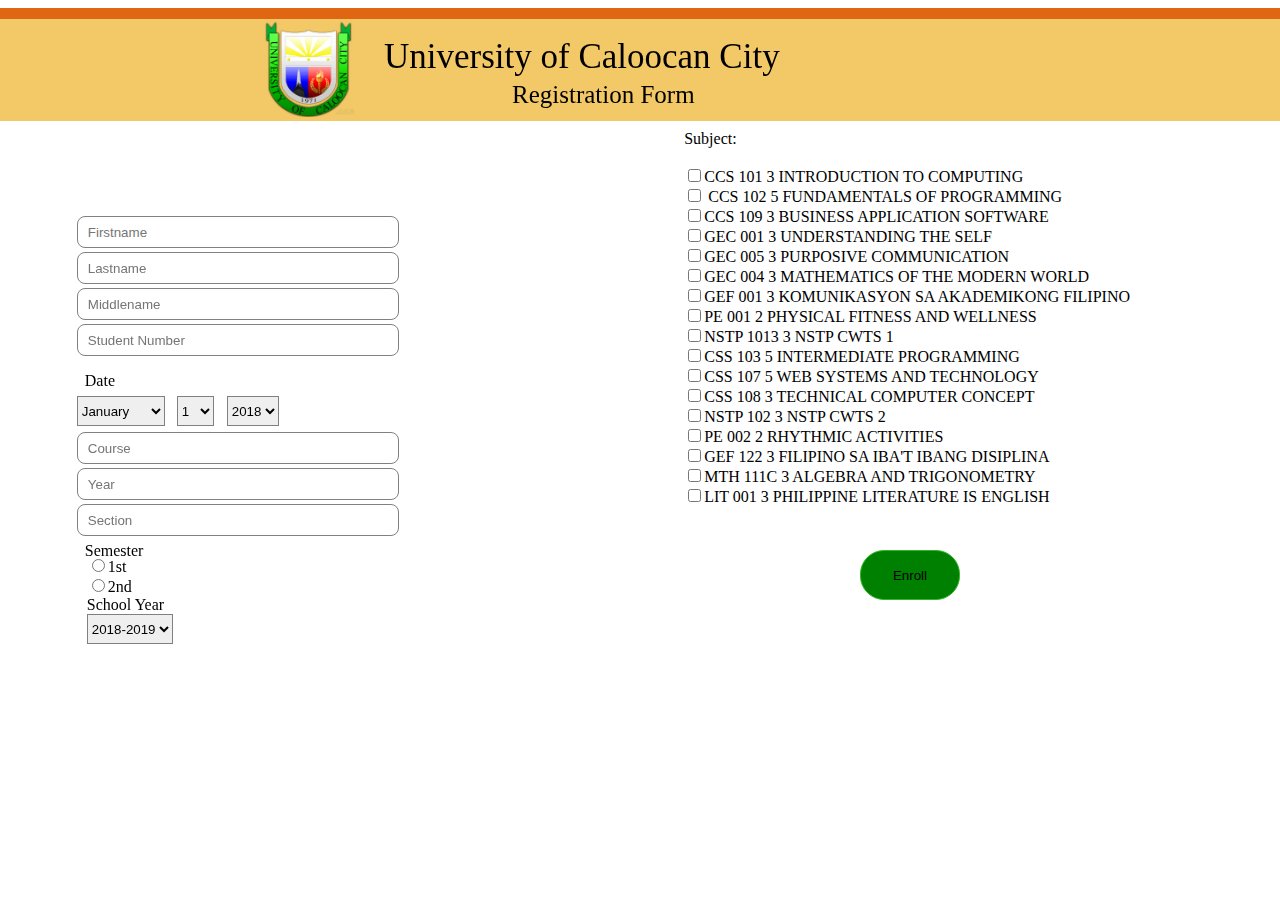
<file: index.html>
<!DOCTYPE html>
<!-- Created Using Easy HTML v1.2.5 -->
<!-- https://play.google.com/store/apps/details?id=ak.andro.easyhtml -->


<html>
<head>
<title>Registration Form</title>
<link rel="stylesheet" href="style.css">
</head>
<body>
<!-- Start your code here -->
<div class="border">
<div class="border1">
<img src="logo.png">
<p class="univ">University of Caloocan City</p>
<p class="reg">Registration Form</p>
<form>
  
  <input class="input1" type="text" name="firstname"placeholder="Firstname"><br><br>
  <input class="input1"type="text" name="lastname"placeholder="Lastname"><br><br>
  <input class="input1"type="text" name="middlename"placeholder="Middlename"><br><br>
  <input class="input1" type="number" name="studnum"placeholder="Student Number"><br><br><br>
  <p class="date">Date</p><br>
  <select class="sel" name="mm">
  <option value="January">January</option>
  <option value="February">February</option>
  <option value="March">March</option>
  <option value="April">April</option>
  <option value="May">May</option>
  <option value="June">June</option>
  <option value="July">July</option>
  <option value="August">August</option>
  <option value="September">September</option>
  <option value="October">October</option>
  <option value="November">November</option>
  <option value="December">December</option>
  </select>
  <select class="sel1" name="dd">
  <option value="1">1</option>
  <option value="2">2</option>
  <option value="3">3</option>
  <option value="4">4</option>
  <option value="5">5</option>
  <option value="6">6</option>
  <option value="7">7</option>
  <option value="8">8</option>
  <option value="9">9</option>
  <option value="10">10</option>
  <option value="11">11</option>
  <option value="12">12</option>
  <option value="13">13</option>
  <option value="14">14</option>
  <option value="15">15</option>
  <option value="16">16</option>
  <option value="17">17</option>
  <option value="18">18</option>
  <option value="19">19</option>
  <option value="20">20</option>
  <option value="21">21</option>
  <option value="22">22</option>
  <option value="23">23</option>
  <option value="24">24</option>
  <option value="25">25</option>
  <option value="26">26</option>
  <option value="27">27</option>
  <option value="28">28</option>
  <option value="29">29</option>
  <option value="30">30</option>
  <option value="31">31</option>
  </select>
  <select class="sel2" name="yy">
  <option value="2018">2018</option>
  <option value="2019">2019</option>
  <option value="2020">2020</option>
  <option value="2021">2021</option>
  <option value="2022">2022</option>
  <option value="2023">2023</option>
  <option value="2024">2024</option>
  <option value="2025">2025</option>
    <option value="2026">2026</option>
    <option value="2027">2027</option>
    <option value="2028">2028</option>
	
  </select>
  <br><br>
  <input class="input1" type="text" name="course"maxlength"4" placeholder="Course"><br><br>
  <input class="input1" type="text" name="year"maxlength"3" placeholder="Year"><br><br>
  <input class="input1" type="text" name="age"maxlength"1" placeholder="Section"><br><br>
  <p class="sem1"> Semester<br></p>
  <form>
    <div class="radios">
  <input type="radio" name="sem" value="1st">1st<br>
	<input type="radio" name="sem" value="2nd">2nd<br>
  School Year<br>
  <select class="sel4" name="sy">
  <option value="2018-2019">2018-2019</option>
  <option value="2019-2020">2019-2020</option>
  <option value="2020-2021">2020-2021</option>
  <option value="2021-2022">2021-2022</option>
  <option value="2022-2023">2022-2023</option>
  <option value="2023-2024">2023-2024</option>
  <option value="2024-2025">2024-2025</option>
  </select></div>
    </form>

  
  <div class="subjects">
  Subject:<br><br>
  <input type="checkbox" name="subject" value="CCS 101	3	INTRODUCTION TO COMPUTING">CCS 101	3	INTRODUCTION TO COMPUTING<br>
	<input type="checkbox" name="subject" value="	CCS 102	5	FUNDAMENTALS OF PROGRAMMING">	CCS 102	5	FUNDAMENTALS OF PROGRAMMING<br>
  <input type="checkbox" name="subject" value="CCS 109	3	BUSINESS APPLICATION SOFTWARE">CCS 109	3	BUSINESS APPLICATION SOFTWARE<br>
  <input type="checkbox" name="subject" value="GEC 001	3	UNDERSTANDING THE SELF">GEC 001	3	UNDERSTANDING THE SELF<br>
  <input type="checkbox" name="subject" value="GEC 005	3	PURPOSIVE COMMUNICATION">GEC 005	3	PURPOSIVE COMMUNICATION<br>
  <input type="checkbox" name="subject" value="GEC 004	3	MATHEMATICS OF THE MODERN WORLD">GEC 004	3	MATHEMATICS OF THE MODERN WORLD<br>
  <input type="checkbox" name="subject" value="GEF 001	3	KOMUNIKASYON SA AKADEMIKONG FILIPINO">GEF 001	3	KOMUNIKASYON SA AKADEMIKONG FILIPINO<br>
  <input type="checkbox" name="subject" value="PE 001	2	PHYSICAL FITNESS AND WELLNESS">PE 001	2	PHYSICAL FITNESS AND WELLNESS<br>
  <input type="checkbox" name="subject" value="NSTP 1013	3	NSTP CWTS 1">NSTP 1013	3	NSTP CWTS 1<br>
  <input type="checkbox" name="subject" value="CSS 103	5	INTERMEDIATE PROGRAMMING">CSS 103	5	INTERMEDIATE PROGRAMMING<br>
  <input type="checkbox" name="subject" value="CSS 107	5	WEB SYSTEMS AND TECHNOLOGY">CSS 107	5	WEB SYSTEMS AND TECHNOLOGY<br>
  <input type="checkbox" name="subject" value="CSS 108	3	TECHNICAL COMPUTER CONCEPT">CSS 108	3	TECHNICAL COMPUTER CONCEPT<br>
  <input type="checkbox" name="subject" value="NSTP 102	3	NSTP CWTS 2">NSTP 102	3	NSTP CWTS 2<br>
  <input type="checkbox" name="subject" value="PE 002	2	RHYTHMIC ACTIVITIES">PE 002	2	RHYTHMIC ACTIVITIES<br>
  <input type="checkbox" name="subject" value="GEF 122	3	FILIPINO SA IBA'T IBANG DISIPLINA">GEF 122	3	FILIPINO SA IBA'T IBANG DISIPLINA<br>
  <input type="checkbox" name="subject" value="MTH 111C	3	ALGEBRA AND TRIGONOMETRY">MTH 111C	3	ALGEBRA AND TRIGONOMETRY<br>
  <input type="checkbox" name="subject" value="LIT 001	3	PHILIPPINE LITERATURE IS ENGLISH">LIT 001	3	PHILIPPINE LITERATURE IS ENGLISH<br>  
</div>
<button class="enroll" type="button"onclick="alert('You Are Now Enrolled')">
  Enroll
  </button>
<!-- End your code here -->
<script src="script.js"></script>
</body>
</html>

<style>

input.input1{
  position: absolute;
  left: 20%;
  height: 10px;
  width: 300px;
  border: grey 1px solid;
  border-radius: 8px;
  padding: 10px;
}
p.univ{
  font-family: verdana;
  position: fixed;
  font-size: 35px;
  top: 2px;
  left: 30%;

}
p.reg{
  font-family: tahoma;
  position: fixed;
  font-size: 25px;
  top: 56px;
  left: 40%;
}
img{
  position: absolute;
  left: 260px;
  height: 97px;
  width: 97px;

}
div.border{
  border: 1px solid #e16614;
  position: absolute;
  left: -2px;
  height: 10px;
  width: 100%;
  background-color: #e16614;
}
div.border1{
  position: absolute;
  top: 10px;
  border: 1px solid #f2c966;
  height: 100px;
  width: 100%;
  background-color: #f2c966;
}
form{
  position: fixed;
  top: 24%;
  left: 6%;
}
select.sel{
  position: absolute;
  left: 0px;
  border: grey 1px solid;
  height: 30px;
}
select.sel1{
  position: absolute;
  left: 100px;
  border: grey 1px solid;
  height: 30px;
}
select.sel2{
  position: absolute;
  left: 150px; 
  border: grey 1px solid;
  height: 30px;
}
p.date{
  position: absolute;
  top: 140px;
  left: 8px;
}
p.sem1{
  position: absolute;
  left: 8px;
  top: 310px;
}
div.radios{
  position: absolute;
  top: 340px;
  left: 10px;
}
select.sel4{
  border: grey 1px solid;
  height: 30px;
}
div.subjects{
  position: absolute;
  top: 110px;
  right: 150px;
}
button.enroll{
  position: absolute;
  background-color: green;
  top: 530px;
  right: 25%;
  height: 50px;
  width: 100px;
  border: #32b725 1px solid;
  padding: 10px;
  border-radius: 24px;
}
</style>
</file>
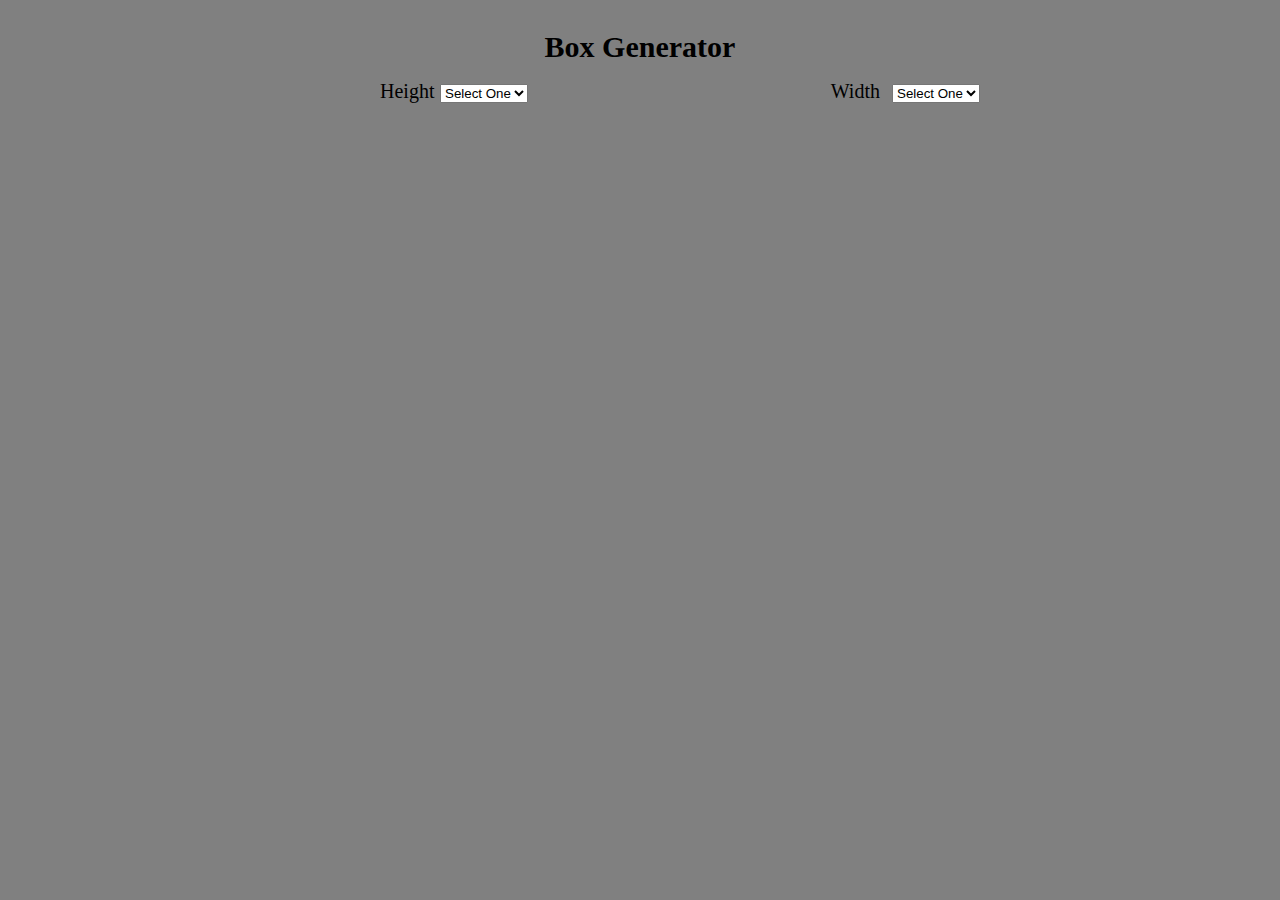
<file: BOX GENERATOR HTML/Gasco, Janreb S/Gasco, Janreb S/index.html>
<!DOCTYPE html>
<html>
<head>
	<title>Data Structure (HTML & CSS with Javascript)</title>
	<link rel="stylesheet" type="text/css" href="css/mystyle.css"/>
</head>
<body>

	<p id="BoxGen">Box Generator</p>
	<p id="txtHeight">Height</p>
	<select id="cboFNum" onchange="gen_box()">
		<option value="0">Select One</option>
		<option value="1">ONE</option>
		<option value="2">TWO</option>
		<option value="3">THREE</option>
		<option value="4">FOUR</option>
		<option value="5">FIVE</option>
		<option value="6">SIX</option>
		<option value="7">SEVEN</option>
		<option value="8">EIGHT</option>
		<option value="9">NINE</option>
		<option value="10">TEN</option>
	</select>
	<div id="disp"></div>

	<p id="txtWidth">Width</p>
	<select id="cboSNum" onchange="gen_box()">
		<option value="0">Select One</option>
		<option value="1">ONE</option>
		<option value="2">TWO</option>
		<option value="3">THREE</option>
		<option value="4">FOUR</option>
		<option value="5">FIVE</option>
		<option value="6">SIX</option>
		<option value="7">SEVEN</option>
		<option value="8">EIGHT</option>
		<option value="9">NINE</option>
		<option value="10">TEN</option>
	</select>
	<div id="disp"></div>
</body>
<script type="text/javascript" src="js/myscript.js">
	

</script>
</html>
</file>
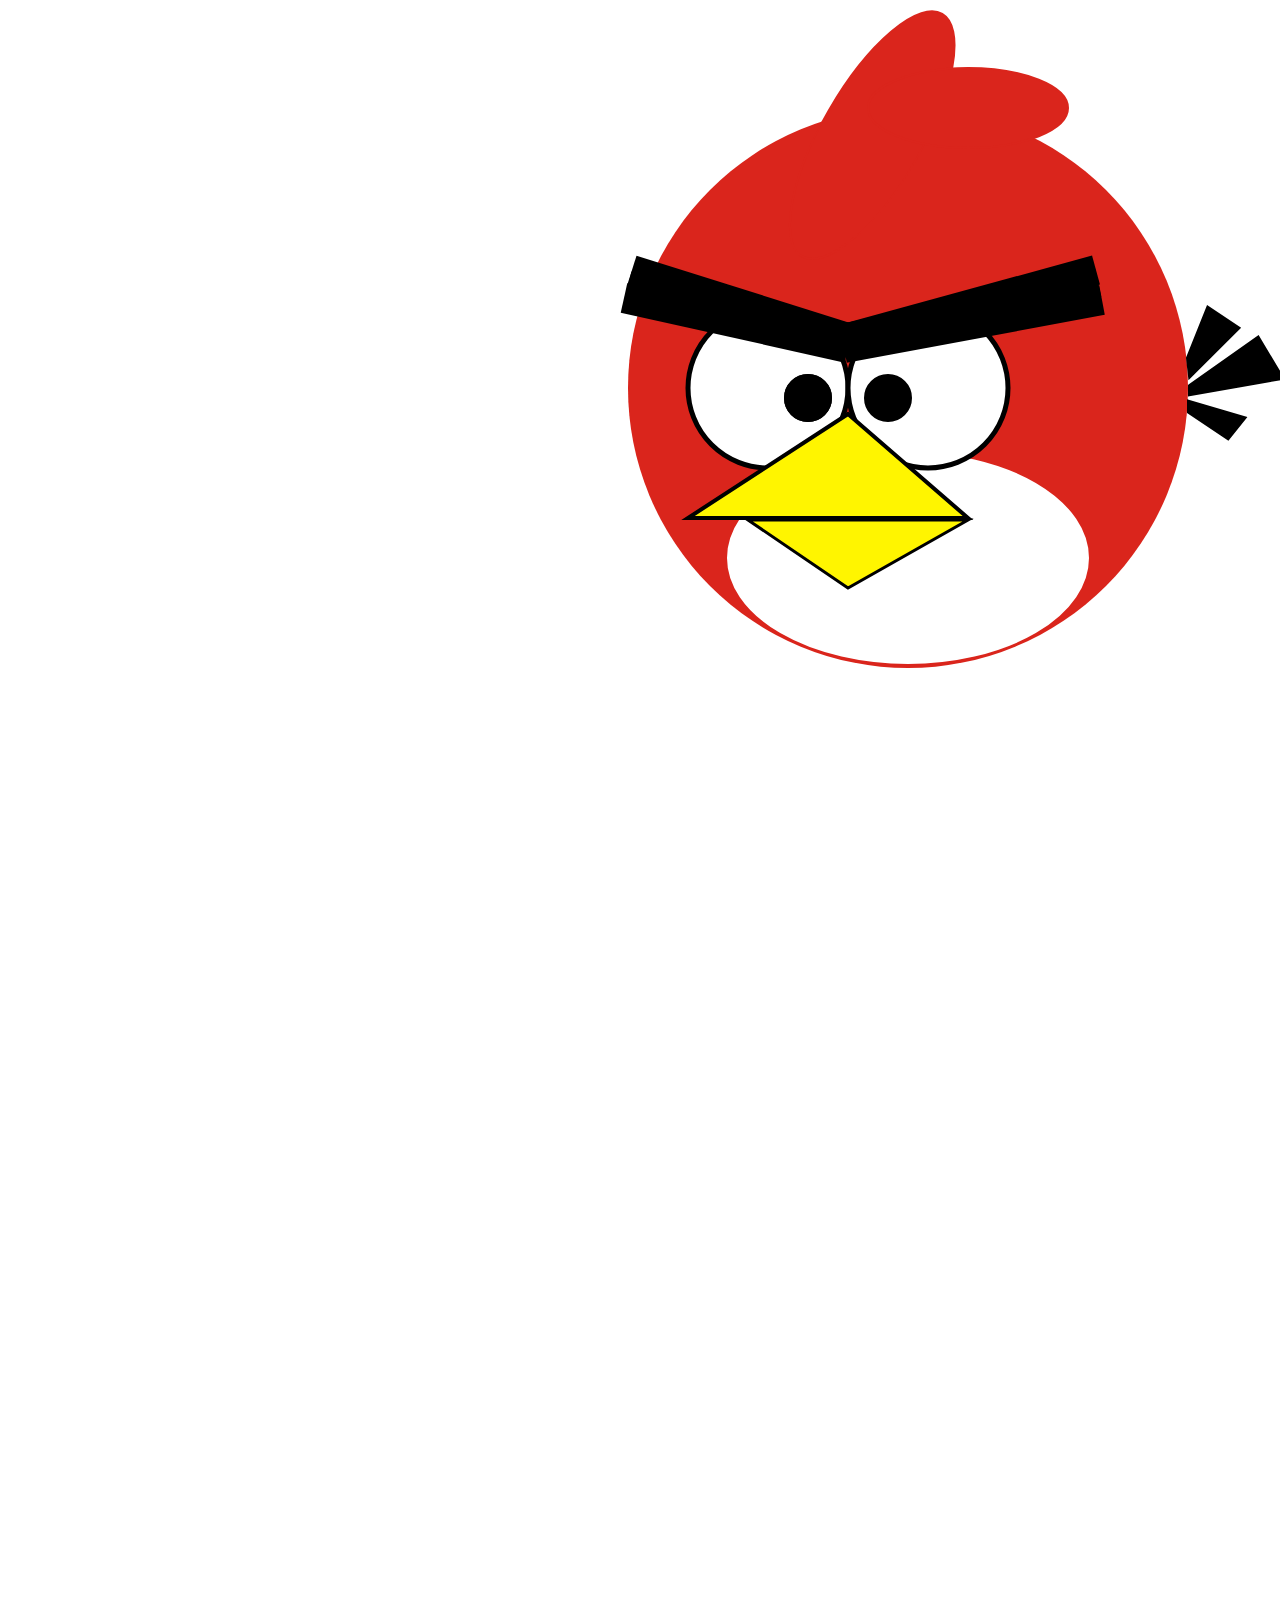
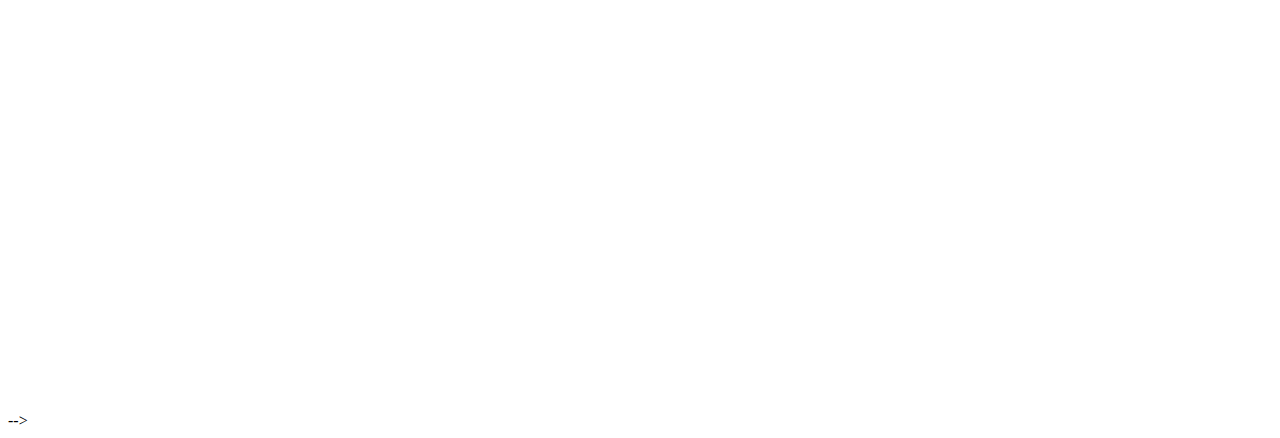
<file: Angry.html>
<!DOCTYPE html>
<html>
<head>
	<title></title>
</head>
<body>
<svg width="2000" height="2000">

<circle cx="760" cy="380" r="80" stroke="black" stroke-width="5" fill="white"></circle>





<--
<circle cx="900" cy="380" r="280" stroke="black" stroke-width="0" fill="#da251c"></circle>
<ellipse cx="-322" cy="-812" rx="140" ry="50" style=" fill:#da251c;stroke:#da251c;stroke-width:2;transform:rotate(120deg)"></ellipse>
<ellipse cx="960" cy="100" rx="100" ry="40" style="fill:#da251c;stroke:#da251c;stroke-width:2;transform:rotate(0deg)"></ellipse>
<ellipse cx="900" cy="550" rx="180" ry="105" style="fill:white;stroke:white;stroke-width:2;transform:rotate(0deg)"></ellipse>
<circle cx="760" cy="380" r="80" stroke="black" stroke-width="5" fill="white"></circle>
<circle cx="920" cy="380" r="80" stroke="black" stroke-width="5" fill="white"></circle>
<line x1="624" y1="262" x2="840" y2="330" style="stroke: rgb(0,0,0);stroke-width:30"></line>
<line x1="1088" y1="262" x2="840" y2="330" style="stroke: rgb(0,0,0);stroke-width:30"></line>
<line x1="620" y1="278" x2="840" y2="330" style="stroke: rgb(0,0,0);stroke-width:30"></line>
<line x1="1090" y1="274" x2="840" y2="330" style="stroke: rgb(0,0,0);stroke-width:30"></line>
<line x1="616" y1="290" x2="840" y2="340" style="stroke: rgb(0,0,0);stroke-width:30"></line>
<line x1="1094" y1="292" x2="836" y2="340" style="stroke: rgb(0,0,0);stroke-width:30"></line>
<circle cx="880" cy="390" r="22" stroke="black" stroke-width="4" fill="black"></circle>
<circle cx="800" cy="390" r="22" stroke="black" stroke-width="4" fill="black"></circle>
<polygon points="840,406 680,510, 960,510" style="fill: #fff500;stroke: black;stroke-width:4"/>
<polygon points="840,580 740,512, 960,512" style="fill: #fff500;stroke: black;stroke-width:3"/>
<circle cx="800" cy="390" r="22" stroke="black" stroke-width="4" fill="black"></circle>
<polygon points="1180,350 1200,300, 1230,320 1182,368" style="fill: black;stroke: black;stroke-width:4"/>
<polygon points="1182,378 1250,330, 1274,370 1182,386" style="fill: black;stroke: black;stroke-width:4"/>
<polygon points="1181,394 1236,410, 1220,430 1181,404" style="fill: black;stroke: black;stroke-width:4"/>
</svg>
-->


</body>
</html>
</file>
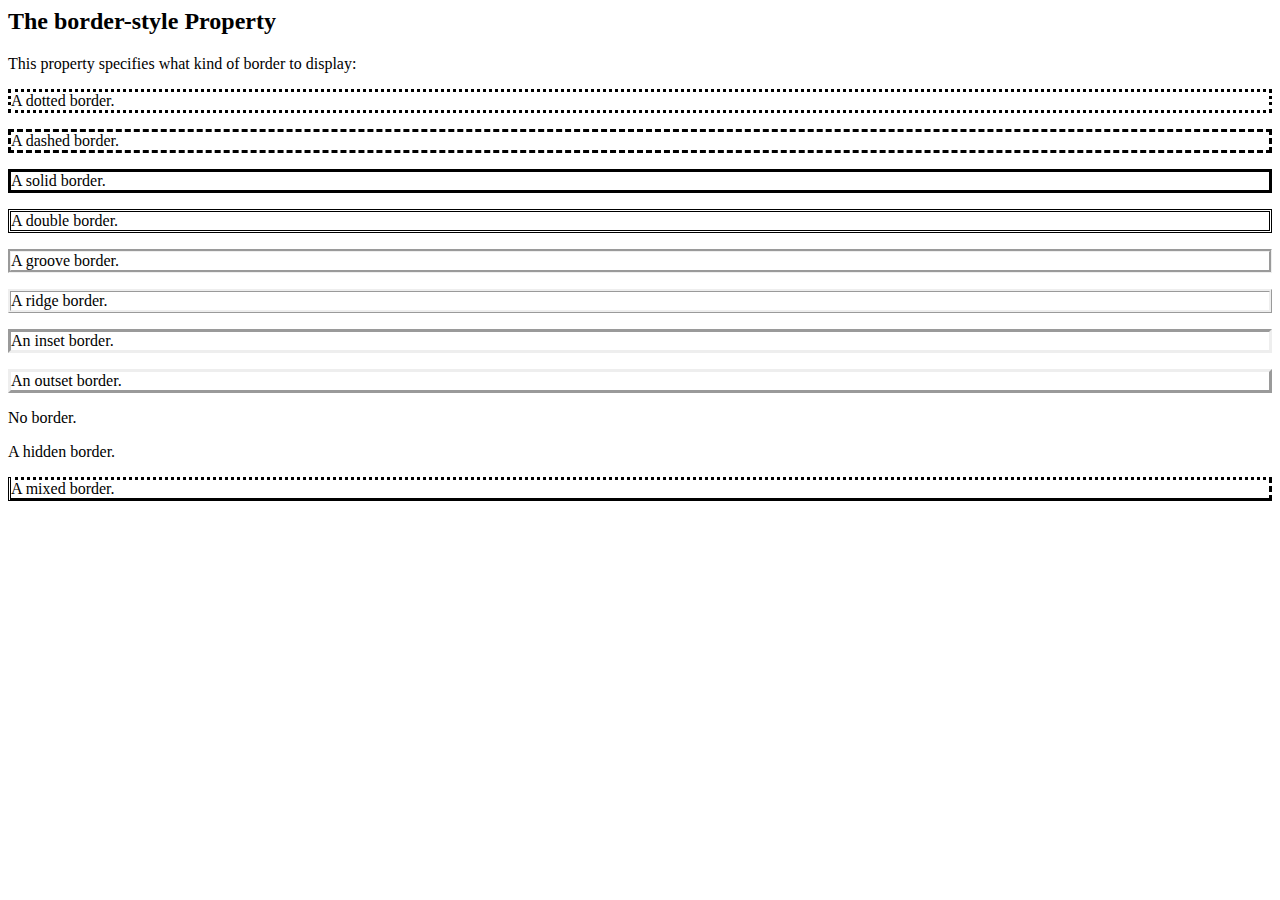
<file: border.html>
<html>
<head>
<style>
p.dotted {border-style: dotted;}
p.dashed {border-style: dashed;}
p.solid {border-style: solid;}
p.double {border-style: double;}
p.groove {border-style: groove;}
p.ridge {border-style: ridge;}
p.inset {border-style: inset;}
p.outset {border-style: outset;}
p.none {border-style: none;}
p.hidden {border-style: hidden;}
p.mix {border-style: dotted dashed solid double;}
</style>
</head>
<body>

<h2>The border-style Property</h2>
<p>This property specifies what kind of border to display:</p>

<p class="dotted">A dotted border.</p>
<p class="dashed">A dashed border.</p>
<p class="solid">A solid border.</p>
<p class="double">A double border.</p>
<p class="groove">A groove border.</p>
<p class="ridge">A ridge border.</p>
<p class="inset">An inset border.</p>
<p class="outset">An outset border.</p>
<p class="none">No border.</p>
<p class="hidden">A hidden border.</p>
<p class="mix">A mixed border.</p>

</body>
</html>
</file>
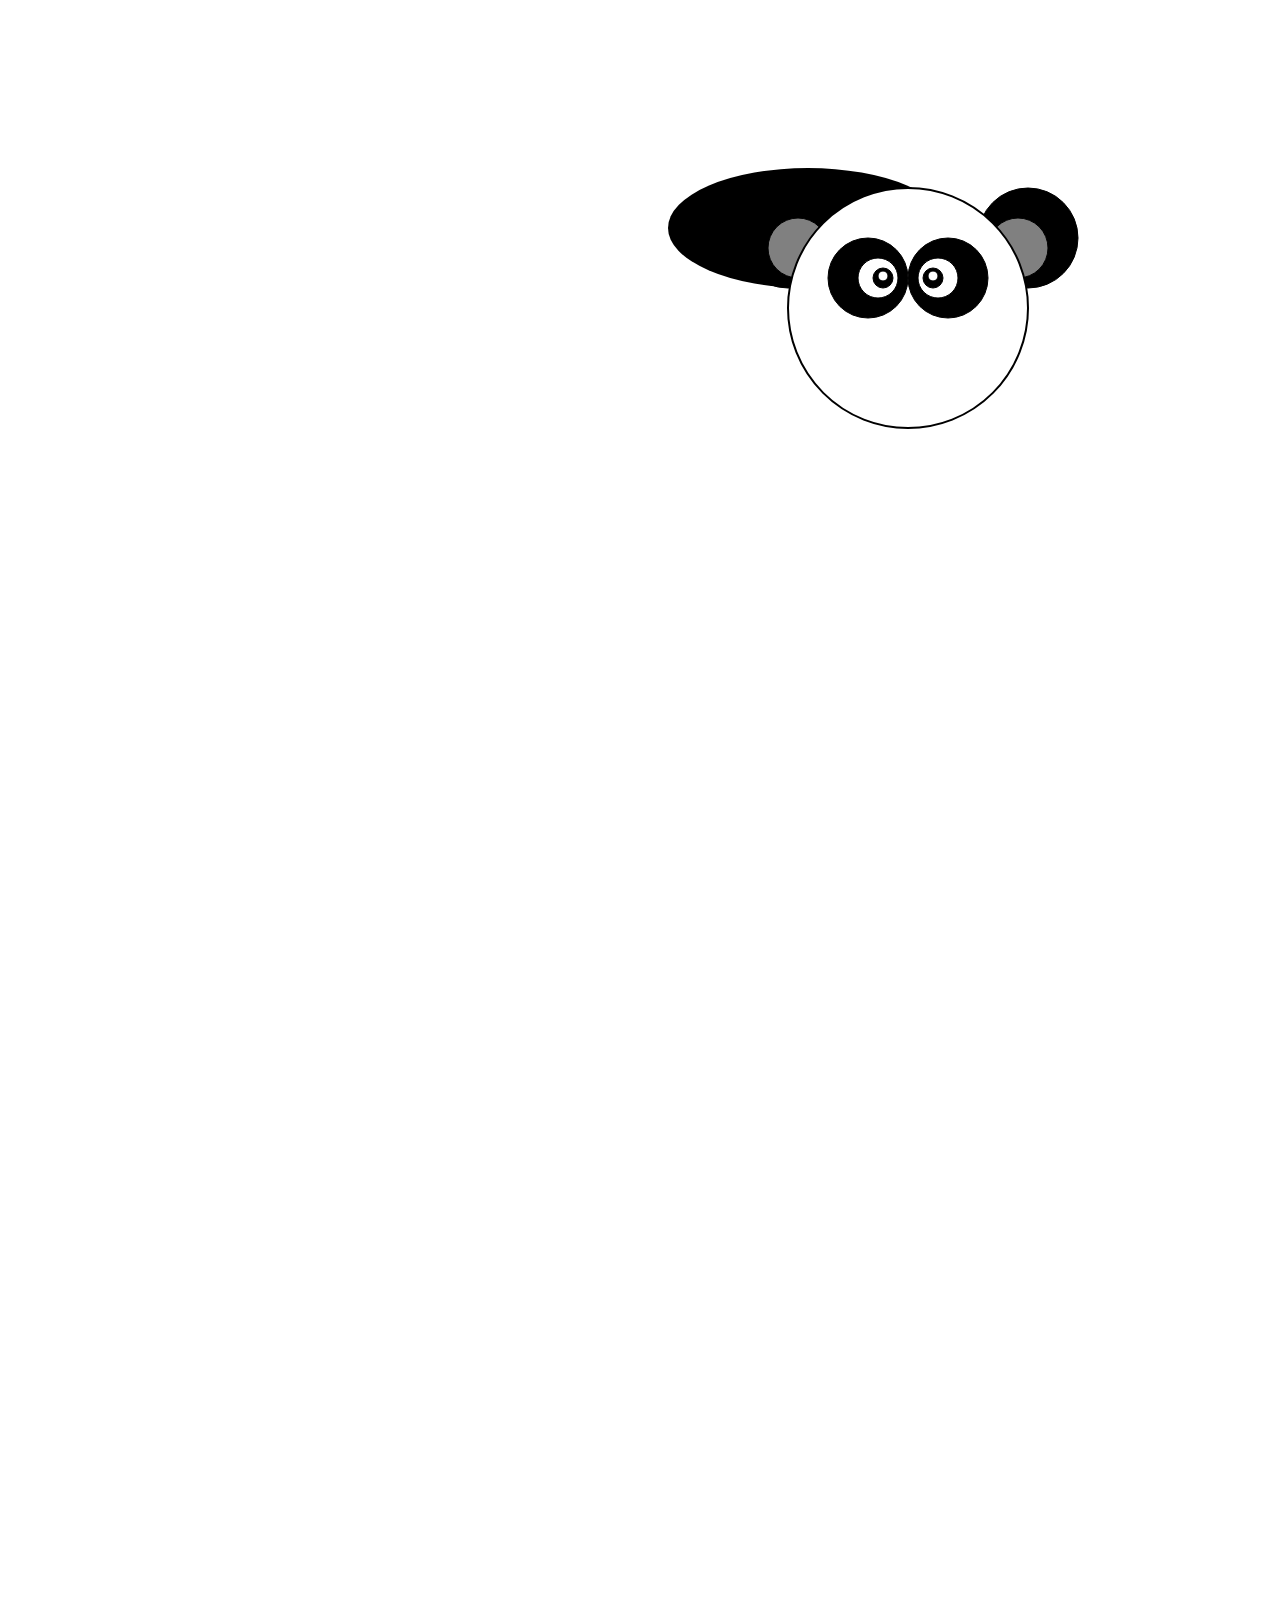
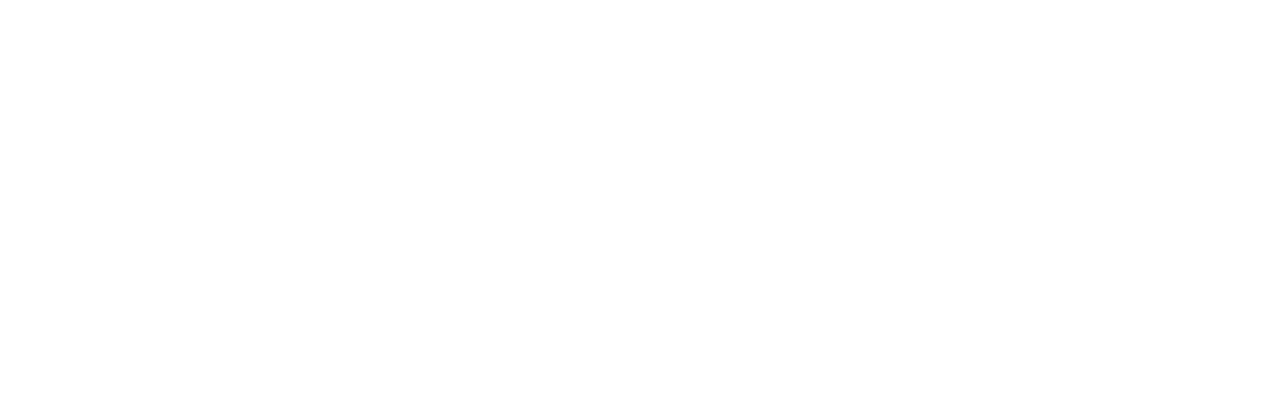
<file: Gasco.html>
<!DOCTYPE html>
<html>
<head>
	<title></title>
</head>
<body>
<svg width="2000" height="2000">

<ellipse cx="800" cy="220" rx="140" ry="60" fill:white;stroke:black;stroke-width:2;transform="rotate(30 20,40)"></ellipse>
<circle cx="780" cy="230" r="50" stroke="black" stroke-width="" fill="black"></circle>
<circle cx="790" cy="240" r="30" stroke="black" stroke-width="" fill="grey"></circle>
<circle cx="1020" cy="230" r="50" stroke="black" stroke-width="" fill="black"></circle>
<circle cx="1010" cy="240" r="30" stroke="black" stroke-width="" fill="grey"></circle>
<circle cx="900" cy="300" r="120" stroke="black" stroke-width="2" fill="white"></circle>
<circle cx="860" cy="270" r="40" stroke="black" stroke-width="" fill="black"></circle>
<circle cx="940" cy="270" r="40" stroke="black" stroke-width="" fill="black"></circle>
<circle cx="870" cy="270" r="20" stroke="black" stroke-width="" fill="white"></circle>
<circle cx="930" cy="270" r="20" stroke="black" stroke-width="" fill="white"></circle>
<circle cx="925" cy="270" r="10" stroke="black" stroke-width="" fill="black"></circle>
<circle cx="875" cy="270" r="10" stroke="black" stroke-width="" fill="black"></circle>
<circle cx="925" cy="268" r="5" stroke="black" stroke-width="" fill="white"></circle>
<circle cx="875" cy="268" r="5" stroke="black" stroke-width="" fill="white"></circle>

<!--
<circle cx="900" cy="320" r="30" stroke="yellowgreen" stroke-width="" fill="yellowgreen"></circle>
<circle cx="885" cy="330" r="10" stroke="yellowgreen" stroke-width="" fill="black"></circle>
<circle cx="910" cy="330" r="10" stroke="yellowgreen" stroke-width="" fill="black"></circle>
<circle cx="900" cy="590" r="170" stroke="black" stroke-width="" fill="green"></circle>



<rect width="70" height="30" x="865" y="360" style="fill:white;stroke-width:0;stroke:black;"></rect>
-->
</svg>



</body>
</html>
</file>
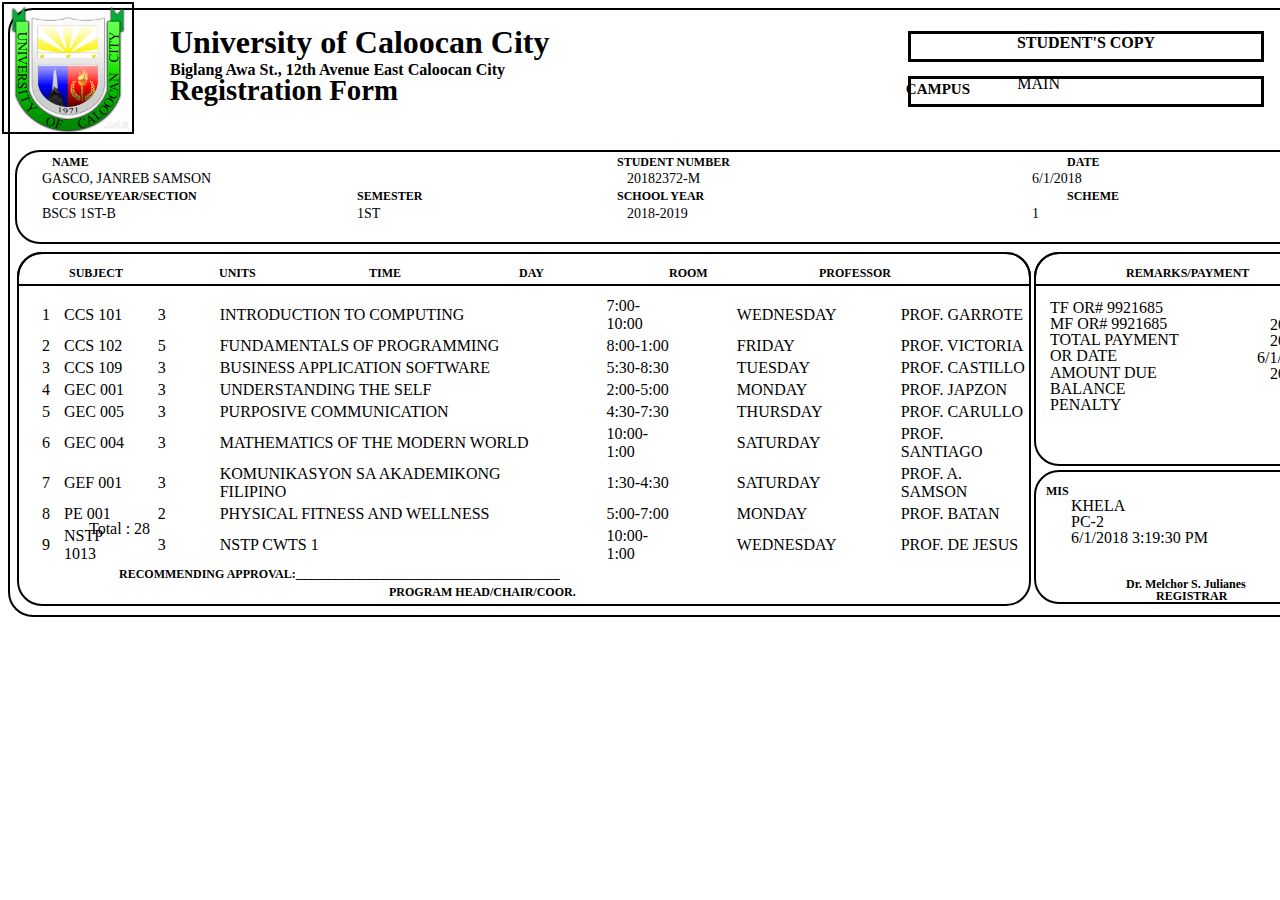
<file: Registration Form 1.html>
<!DOCTYPE html>
<html>
<head>
	<title>Registration Form 1</title>
</head>
<body>

<div class="border">
<img src="logo.png">
<p class="univ">University of Caloocan City</p>
<p class="bigla">Biglang Awa St., 12th Avenue East Caloocan City</p>
<p class="reg">Registration Form</p>
<p class="student">STUDENT'S COPY</div>
<p class="campus"></p>
<p class="camp">CAMPUS</p>
<p class="main">MAIN</p>
<div class="border2">
<p class="name">NAME</p>
<p class="number">STUDENT NUMBER</p>
<p class="date">DATE</p>
<p class="gasco">GASCO, JANREB SAMSON</p>
<p class="studnum">20182372-M</p>
<p class="date1">6/1/2018</p>
<p class="course">COURSE/YEAR/SECTION</p>
<p class="sem">SEMESTER</p>
<p class="sy">SCHOOL YEAR</p>
<p class="scheme">SCHEME</p>
<p class="bscs">BSCS 1ST-B</p>
<p class="second">1ST</p>
<p class="sy1">2018-2019</p>
<p class="s1">1</p>
<div class="border3">
<div class="line">
<p class="sub">SUBJECT</p>
<p class="units">UNITS</p>
<p class="time">TIME</p>
<p class="day">DAY</p>
<p class="room">ROOM</p>
<p class="prof">PROFESSOR</p></div>
<table>
  <tr>
  	<td class="number">1</td>
    <td>CCS 101</td>
    <td class="units">3</td>
    <td>INTRODUCTION TO COMPUTING</td>
    <td class="time">7:00-10:00</td>
    <td class="day">WEDNESDAY</td>
    <td class="prof">PROF. GARROTE</td>
  </tr>
  <tr>
  	<td class="number">2</td>
    <td>CCS 102</td>
    <td class="units">5</td>
    <td>FUNDAMENTALS OF PROGRAMMING</td>
    <td class="time">8:00-1:00</td>
    <td class="day">FRIDAY</td>
    <td class="prof">PROF. VICTORIA</td>
  </tr>
  <tr>
  	<td class="number">3</td>
    <td>CCS 109</td>
    <td class="units">3</td>
    <td>BUSINESS APPLICATION SOFTWARE</td>
    <td class="time">5:30-8:30</td>
    <td class="day">TUESDAY</td>
    <td class="prof">PROF. CASTILLO</td>
  </tr>
  <tr>
  	<td class="number">4</td>
  	<td>GEC 001</td>
  	<td class="units">3</td>
  	<td>UNDERSTANDING THE SELF</td>
  	<td class="time">2:00-5:00</td>
    <td class="day">MONDAY</td>
  	<td class="prof">PROF. JAPZON</td>
  </tr>
  <tr>
  	<td class="number">5</td>
  	<td>GEC 005</td>
  	<td class="units">3</td>
  	<td>PURPOSIVE COMMUNICATION</td>
  	<td class="time">4:30-7:30</td>
    <td class="day">THURSDAY</td>
  	<td class="prof">PROF. CARULLO</td>
  </tr>
  <tr>
  	<td class="number">6</td>
  	<td>GEC 004</td>
  	<td class="units">3</td>
  	<td>MATHEMATICS OF THE MODERN WORLD</td>
  	<td class="time">10:00-1:00</td>
    <td class="day">SATURDAY</td>
  	<td class="prof">PROF. SANTIAGO</td>
  </tr>
  <tr>
  	<td class="number">7</td>
  	<td>GEF 001</td>
  	<td class="units">3</td>
  	<td>KOMUNIKASYON SA AKADEMIKONG FILIPINO</td>
  	<td class="time">1:30-4:30</td>
    <td class="day">SATURDAY</td>
  	<td class="prof">PROF. A. SAMSON</td>
  </tr>
  <tr>
  	<td class="number">8</td>
  	<td>PE 001</td>
  	<td class="units">2</td>
  	<td>PHYSICAL FITNESS AND WELLNESS</td>
  	<td class="time">5:00-7:00</td>
    <td class="day">MONDAY</td>
  	<td class="prof">PROF. BATAN</td>
  </tr>
    <tr>
  	<td class="number">9</td>
  	<td>NSTP 1013</td>
  	<td class="units">3</td>
  	<td>NSTP CWTS 1</td>
  	<td class="time">10:00-1:00</td>
    <td class="day">WEDNESDAY</td>
  	<td class="prof">PROF. DE JESUS</td>
  </tr>
</table>
<p class="total">Total : 28</p>
<p class="recom">RECOMMENDING APPROVAL:____________________________________________</p>
<p class="prog">PROGRAM HEAD/CHAIR/COOR.
</div>
<div class="border4">
<div class="line1">
<p class="rem">REMARKS/PAYMENT</p>
</div>
<p class="left">TF OR# 9921685</p>
<p class="left">MF OR# 9921685</p>
<p class="left">TOTAL PAYMENT</p>
<p class="left">OR DATE</p>
<p class="left">AMOUNT DUE</p>
<p class="left">BALANCE</p>
<p class="left">PENALTY</p>
<p class="right">0.00</p>
<p class="right">200.00</p>
<p class="right">200.00</p>
<p class="right">6/1/2018</p>
<p class="right">200.00</p>
<p class="right">0.00</p>
<p class="right">0.00</p>
<div class="border5">
<p class="mis">MIS</p>
<p class="iver">KHELA</p>
<p class="iver">PC-2</p>
<p class="iver">6/1/2018 3:19:30 PM</p>
<p class="dr">Dr. Melchor S. Julianes</p>
<p class="regis">REGISTRAR</p>
</div>


</div>
</div>






<style>
img{
	position: absolute;
	top: 2px;
	left: 2px;
	width: 10%;
	border: 2px solid;
}
div.border{
	height: 585px;
	width:1325px;
	border: 2px solid;
	padding: 10px;
	border-radius: 25px;
}
p.univ{
	font-family: verdana;
	font-weight: bold;
	font-size: 200%;
	position: absolute;
	top: -8px;
	left: 170px;
}
p.bigla{
	font-family: calibri;
	font-weight: bold;
	font-size: 100%;
	position: absolute;
	top: 45px;
	left: 170px;
}
p.reg{
	font-family: verdana;
	font-weight: bold;
	font-size: 180%;
	position: absolute;
	top: 45px;
	left: 170px;
}
p.student{
	font-family: calibri;
	border-style: solid;
	width: 350px;
	height: 25px;
	font-weight: bold;
	text-align: center;
	position: absolute;
	top: 15px;
	right: 16px;
}
p.campus{
	border-style: solid;
	width: 350px;
	height: 25px;
	font-weight: bold;
	text-align: center;
	position: absolute;
	top: 60px;
	right: 16px;
}
p.camp{
	font-size: 15px;
	font-family: calibri;
	font-weight: bold;
	position: absolute;
	top: 66px;
	right: 310px;
}
p.main{
	font-size: 16px;
	font-family: calibri;
	position: absolute;
	top: 59px;
	right: 220px;
}
div.border2{
	position: absolute;
	top: 150px;
	left: 15px;
	border: 2px solid;
	height: 70px;
	width: 1310px;
	padding: 10px;
	border-radius: 25px;
}
p.name{
	font-family: verdana;
	position: absolute;
	font-weight: bold;
	font-size: 12px;
	top: -9px;
	left: 35px;
}
p.number{
	font-family: verdana;
	position: absolute;
	font-weight: bold;
	font-size: 12px;
	top: -9px;
	left: 600px;
}
p.date{
	font-family: verdana;
	position: absolute;
	font-weight: bold;
	font-size: 12px;
	top: -9px;
	left: 1050px;
}
p.gasco{
	font-family: verdana;
	position: absolute;
	font-size: 14px;
	top: 5px;
	left: 25px;
}
p.studnum{
	font-family: verdana;
	position: absolute;
	font-size: 14px;
	top: 5px;
	left: 610px;
}
p.date1{
	font-family: verdana;
	position: absolute;
	font-size: 14px;
	top: 5px;
	left: 1015px;
}
p.course{
	font-family: verdana;
	position: absolute;
	font-weight: bold;
	font-size: 12px;
	top: 25px;
	left: 35px;
}
p.sem{
	font-family: verdana;
	position: absolute;
	font-weight: bold;
	font-size: 12px;
	top: 25px;
	left: 340px;
}
p.sy{
	font-family: verdana;
	position: absolute;
	font-weight: bold;
	font-size: 12px;
	top: 25px;
	left: 600px;
}
p.scheme{
	font-family: verdana;
	position: absolute;
	font-weight: bold;
	font-size: 12px;
	top: 25px;
	left: 1050px;
}
p.bscs{
	font-family: verdana;
	position: absolute;
	font-size: 14px;
	top: 40px;
	left: 25px;
}
p.second{
	font-family: verdana;
	position: absolute;
	font-size: 14px;
	top: 40px;
	left: 340px;
}
p.sy1{
	font-family: verdana;
	position: absolute;
	font-size: 14px;
	top: 40px;
	left: 610px;
}
p.s1{
	font-family: verdana;
	position: absolute;
	font-size: 14px;
	top: 40px;
	left: 1015px;
}
div.border3{
	position: absolute;
	top: 100px;
	left: 0px;
	border: 2px solid;
	height: 330px;
	width: 990px;
	padding: 10px;
	border-radius: 25px;
}
div.line{
	position: absolute;
	top: -2px;
	left: -2px;
	height: 10px;
	width: 990px;
	border: 2px solid;
	padding: 10px;
	border-top-left-radius: 25px;
	border-top-right-radius: 25px;
}
p.sub{
	font-family: verdana;
	position: absolute;
	font-weight: bold;
	font-size: 12px;
	top: 0px;
	left: 50px;
}
p.units{
	font-family: verdana;
	position: absolute;
	font-weight: bold;
	font-size: 12px;
	top: 0px;
	left: 200px;
}
p.time{
	font-family: verdana;
	position: absolute;
	font-weight: bold;
	font-size: 12px;
	top: 0px;
	left: 350px;
}
p.day{
	font-family: verdana;
	position: absolute;
	font-weight: bold;
	font-size: 12px;
	top: 0px;
	left: 500px;
}
p.room{
	font-family: verdana;
	position: absolute;
	font-weight: bold;
	font-size: 12px;
	top: 0px;
	left: 650px;
}
p.prof{
	font-family: verdana;
	position: absolute;
	font-weight: bold;
	font-size: 12px;
	top: 0px;
	left: 800px;
}
div.border4{
	position: absolute;
	top: 100px;
	right: -5px;
	border: 2px solid;
	height: 190px;
	width: 294px;
	padding: 10px;
	border-radius: 25px;
}
div.line1{
	position: absolute;
	top: -2px;
	right: -2px;
	height: 10px;
	width: 294px;
	border: 2px solid;
	padding: 10px;
	border-top-left-radius: 25px;
	border-top-right-radius: 25px;
}
div.border5{
	position: absolute;
	top: 216px;
	right: -2px;
	border: 2px solid;
	height: 110px;
	width: 294px;
	padding: 10px;
	border-radius: 25px;
}
table{
	position: absolute;
	top: 40px;
	left: 20px;
	border: 0px;
}
th,td{
	border: 0px solid white;
	font-family: calibri;

}
td.units{
	border-right-width: 50px;
	border-left-width: 20px;
}
td.time{
	border-left-width: 60px;
}
td.day{
	border-left-width: 60px;
}
td.prof{
	border-left-width: 60px;
}
td.number{
	border-right-width: 10px;	
}
p.rem{
	font-family: verdana;
	position: absolute;
	font-weight: bold;
	font-size: 12px;
	top: 0px;
	left: 90px;
}
p.left{
	line-height: 1.6%;
	position: relative;
	top: 28px;
	left:4px;
	font-weight: 15px;
	font-family: calibri;
}
p.right{
	direction: rtl;
	line-height: 1.6%;
	position: relative;
	top: -84px;
	right:26px;
	font-weight: 15px;
	font-family: calibri;
}
p.total{
	position: absolute;
	bottom: 50px;
	left:70px;
	font-family: calibri;
}
p.recom{
	font-family: verdana;
	position: absolute;
	font-weight: bold;
	font-size: 12px;
	bottom: 10px;
	left:100px;
}
p.prog{
	font-family: verdana;
	position: absolute;
	font-weight: bold;
	font-size: 12px;
	bottom: -8px;
	left:370px;
}
p.mis{
	font-family: verdana;
	position: absolute;
	font-weight: bold;
	font-size: 12px;
	top: 0px;
}
p.iver{
	line-height: 1.6%;
	font-family: calibri;
	position: relative;
	top: 8px;
	left: 25px;
}
p.dr{
	font-family: verdana;
	position: absolute;
	font-weight: bold;
	font-size: 12px;
	bottom: -2px;
	left: 90px;

}
p.regis{
	font-family: verdana;
	position: absolute;
	font-weight: bold;
	font-size: 12px;
	bottom: -14px;
	left: 120px;
}
</style>
</body>
</html>
</file>
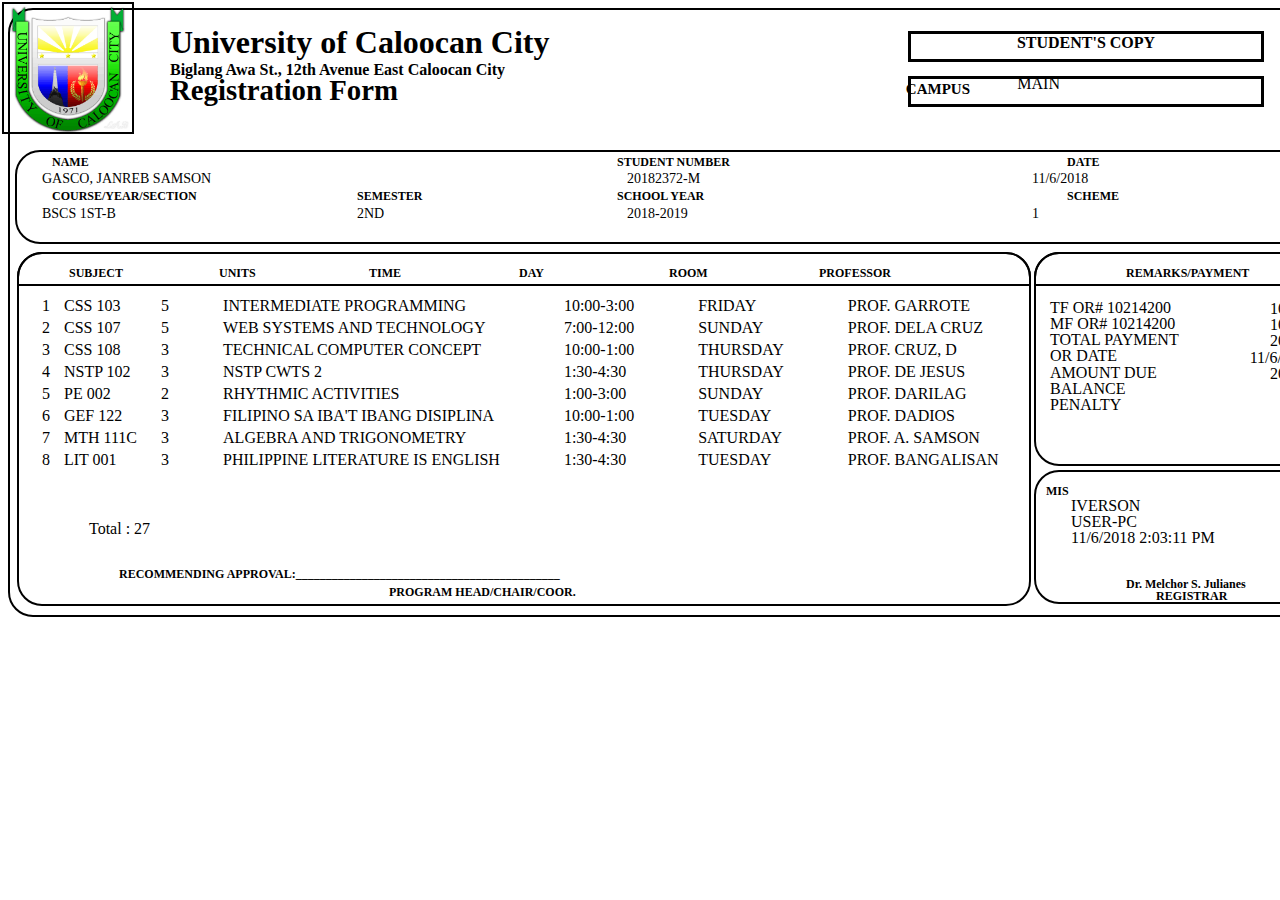
<file: Registration Form 2.html>
<!DOCTYPE html>
<html>
<head>
	<title>Registration Form 2</title>
</head>
<body>

<div class="border">
<img src="logo.png">
<p class="univ">University of Caloocan City</p>
<p class="bigla">Biglang Awa St., 12th Avenue East Caloocan City</p>
<p class="reg">Registration Form</p>
<p class="student">STUDENT'S COPY</div>
<p class="campus"></p>
<p class="camp">CAMPUS</p>
<p class="main">MAIN</p>
<div class="border2">
<p class="name">NAME</p>
<p class="number">STUDENT NUMBER</p>
<p class="date">DATE</p>
<p class="gasco">GASCO, JANREB SAMSON</p>
<p class="studnum">20182372-M</p>
<p class="date1">11/6/2018</p>
<p class="course">COURSE/YEAR/SECTION</p>
<p class="sem">SEMESTER</p>
<p class="sy">SCHOOL YEAR</p>
<p class="scheme">SCHEME</p>
<p class="bscs">BSCS 1ST-B</p>
<p class="second">2ND</p>
<p class="sy1">2018-2019</p>
<p class="s1">1</p>
<div class="border3">
<div class="line">
<p class="sub">SUBJECT</p>
<p class="units">UNITS</p>
<p class="time">TIME</p>
<p class="day">DAY</p>
<p class="room">ROOM</p>
<p class="prof">PROFESSOR</p></div>
<table>
  <tr>
  	<td class="number">1</td>
    <td>CSS 103</td>
    <td class="units">5</td>
    <td>INTERMEDIATE PROGRAMMING</td>
    <td class="time">10:00-3:00</td>
    <td class="day">FRIDAY</td>
    <td class="prof">PROF. GARROTE</td>
  </tr>
  <tr>
  	<td class="number">2</td>
    <td>CSS 107</td>
    <td class="units">5</td>
    <td>WEB SYSTEMS AND TECHNOLOGY</td>
    <td class="time">7:00-12:00</td>
    <td class="day">SUNDAY</td>
    <td class="prof">PROF. DELA CRUZ</td>
  </tr>
  <tr>
  	<td class="number">3</td>
    <td>CSS 108</td>
    <td class="units">3</td>
    <td>TECHNICAL COMPUTER CONCEPT</td>
    <td class="time">10:00-1:00</td>
    <td class="day">THURSDAY</td>
    <td class="prof">PROF. CRUZ, D</td>
  </tr>
  <tr>
  	<td class="number">4</td>
  	<td>NSTP 102</td>
  	<td class="units">3</td>
  	<td>NSTP CWTS 2</td>
  	<td class="time">1:30-4:30</td>
    <td class="day">THURSDAY</td>
  	<td class="prof">PROF. DE JESUS</td>
  </tr>
  <tr>
  	<td class="number">5</td>
  	<td>PE 002</td>
  	<td class="units">2</td>
  	<td>RHYTHMIC ACTIVITIES</td>
  	<td class="time">1:00-3:00</td>
    <td class="day">SUNDAY</td>
  	<td class="prof">PROF. DARILAG</td>
  </tr>
  <tr>
  	<td class="number">6</td>
  	<td>GEF 122</td>
  	<td class="units">3</td>
  	<td>FILIPINO SA IBA'T IBANG DISIPLINA</td>
  	<td class="time">10:00-1:00</td>
    <td class="day">TUESDAY</td>
  	<td class="prof">PROF. DADIOS</td>
  </tr>
  <tr>
  	<td class="number">7</td>
  	<td>MTH 111C</td>
  	<td class="units">3</td>
  	<td>ALGEBRA AND TRIGONOMETRY</td>
  	<td class="time">1:30-4:30</td>
    <td class="day">SATURDAY</td>
  	<td class="prof">PROF. A. SAMSON</td>
  </tr>
  <tr>
  	<td class="number">8</td>
  	<td>LIT 001</td>
  	<td class="units">3</td>
  	<td>PHILIPPINE LITERATURE IS ENGLISH</td>
  	<td class="time">1:30-4:30</td>
    <td class="day">TUESDAY</td>
  	<td class="prof">PROF. BANGALISAN</td>
  </tr>
</table>
<p class="total">Total : 27</p>
<p class="recom">RECOMMENDING APPROVAL:____________________________________________</p>
<p class="prog">PROGRAM HEAD/CHAIR/COOR.
</div>
<div class="border4">
<div class="line1">
<p class="rem">REMARKS/PAYMENT</p>
</div>
<p class="left">TF OR# 10214200</p>
<p class="left">MF OR# 10214200</p>
<p class="left">TOTAL PAYMENT</p>
<p class="left">OR DATE</p>
<p class="left">AMOUNT DUE</p>
<p class="left">BALANCE</p>
<p class="left">PENALTY</p>
<p class="right">100.00</p>
<p class="right">100.00</p>
<p class="right">200.00</p>
<p class="right">11/6/2018</p>
<p class="right">200.00</p>
<p class="right">0.00</p>
<p class="right">0.00</p>
<div class="border5">
<p class="mis">MIS</p>
<p class="iver">IVERSON</p>
<p class="iver">USER-PC</p>
<p class="iver">11/6/2018 2:03:11 PM</p>
<p class="dr">Dr. Melchor S. Julianes</p>
<p class="regis">REGISTRAR</p>
</div>


</div>
</div>






<style>
img{
	position: absolute;
	top: 2px;
	left: 2px;
	width: 10%;
	border: 2px solid;
}
div.border{
	height: 585px;
	width:1325px;
	border: 2px solid;
	padding: 10px;
	border-radius: 25px;
}
p.univ{
	font-family: verdana;
	font-weight: bold;
	font-size: 200%;
	position: absolute;
	top: -8px;
	left: 170px;
}
p.bigla{
	font-family: calibri;
	font-weight: bold;
	font-size: 100%;
	position: absolute;
	top: 45px;
	left: 170px;
}
p.reg{
	font-family: verdana;
	font-weight: bold;
	font-size: 180%;
	position: absolute;
	top: 45px;
	left: 170px;
}
p.student{
	font-family: calibri;
	border-style: solid;
	width: 350px;
	height: 25px;
	font-weight: bold;
	text-align: center;
	position: absolute;
	top: 15px;
	right: 16px;
}
p.campus{
	border-style: solid;
	width: 350px;
	height: 25px;
	font-weight: bold;
	text-align: center;
	position: absolute;
	top: 60px;
	right: 16px;
}
p.camp{
	font-size: 15px;
	font-family: calibri;
	font-weight: bold;
	position: absolute;
	top: 66px;
	right: 310px;
}
p.main{
	font-size: 16px;
	font-family: calibri;
	position: absolute;
	top: 59px;
	right: 220px;
}
div.border2{
	position: absolute;
	top: 150px;
	left: 15px;
	border: 2px solid;
	height: 70px;
	width: 1310px;
	padding: 10px;
	border-radius: 25px;
}
p.name{
	font-family: verdana;
	position: absolute;
	font-weight: bold;
	font-size: 12px;
	top: -9px;
	left: 35px;
}
p.number{
	font-family: verdana;
	position: absolute;
	font-weight: bold;
	font-size: 12px;
	top: -9px;
	left: 600px;
}
p.date{
	font-family: verdana;
	position: absolute;
	font-weight: bold;
	font-size: 12px;
	top: -9px;
	left: 1050px;
}
p.gasco{
	font-family: verdana;
	position: absolute;
	font-size: 14px;
	top: 5px;
	left: 25px;
}
p.studnum{
	font-family: verdana;
	position: absolute;
	font-size: 14px;
	top: 5px;
	left: 610px;
}
p.date1{
	font-family: verdana;
	position: absolute;
	font-size: 14px;
	top: 5px;
	left: 1015px;
}
p.course{
	font-family: verdana;
	position: absolute;
	font-weight: bold;
	font-size: 12px;
	top: 25px;
	left: 35px;
}
p.sem{
	font-family: verdana;
	position: absolute;
	font-weight: bold;
	font-size: 12px;
	top: 25px;
	left: 340px;
}
p.sy{
	font-family: verdana;
	position: absolute;
	font-weight: bold;
	font-size: 12px;
	top: 25px;
	left: 600px;
}
p.scheme{
	font-family: verdana;
	position: absolute;
	font-weight: bold;
	font-size: 12px;
	top: 25px;
	left: 1050px;
}
p.bscs{
	font-family: verdana;
	position: absolute;
	font-size: 14px;
	top: 40px;
	left: 25px;
}
p.second{
	font-family: verdana;
	position: absolute;
	font-size: 14px;
	top: 40px;
	left: 340px;
}
p.sy1{
	font-family: verdana;
	position: absolute;
	font-size: 14px;
	top: 40px;
	left: 610px;
}
p.s1{
	font-family: verdana;
	position: absolute;
	font-size: 14px;
	top: 40px;
	left: 1015px;
}
div.border3{
	position: absolute;
	top: 100px;
	left: 0px;
	border: 2px solid;
	height: 330px;
	width: 990px;
	padding: 10px;
	border-radius: 25px;
}
div.line{
	position: absolute;
	top: -2px;
	left: -2px;
	height: 10px;
	width: 990px;
	border: 2px solid;
	padding: 10px;
	border-top-left-radius: 25px;
	border-top-right-radius: 25px;
}
p.sub{
	font-family: verdana;
	position: absolute;
	font-weight: bold;
	font-size: 12px;
	top: 0px;
	left: 50px;
}
p.units{
	font-family: verdana;
	position: absolute;
	font-weight: bold;
	font-size: 12px;
	top: 0px;
	left: 200px;
}
p.time{
	font-family: verdana;
	position: absolute;
	font-weight: bold;
	font-size: 12px;
	top: 0px;
	left: 350px;
}
p.day{
	font-family: verdana;
	position: absolute;
	font-weight: bold;
	font-size: 12px;
	top: 0px;
	left: 500px;
}
p.room{
	font-family: verdana;
	position: absolute;
	font-weight: bold;
	font-size: 12px;
	top: 0px;
	left: 650px;
}
p.prof{
	font-family: verdana;
	position: absolute;
	font-weight: bold;
	font-size: 12px;
	top: 0px;
	left: 800px;
}
div.border4{
	position: absolute;
	top: 100px;
	right: -5px;
	border: 2px solid;
	height: 190px;
	width: 294px;
	padding: 10px;
	border-radius: 25px;
}
div.line1{
	position: absolute;
	top: -2px;
	right: -2px;
	height: 10px;
	width: 294px;
	border: 2px solid;
	padding: 10px;
	border-top-left-radius: 25px;
	border-top-right-radius: 25px;
}
div.border5{
	position: absolute;
	top: 216px;
	right: -2px;
	border: 2px solid;
	height: 110px;
	width: 294px;
	padding: 10px;
	border-radius: 25px;
}
table{
	position: absolute;
	top: 40px;
	left: 20px;
	border: 0px;
}
th,td{
	border: 0px solid white;
	font-family: calibri;

}
td.units{
	border-right-width: 50px;
	border-left-width: 20px;
}
td.time{
	border-left-width: 60px;
}
td.day{
	border-left-width: 60px;
}
td.prof{
	border-left-width: 60px;
}
td.number{
	border-right-width: 10px;	
}
p.rem{
	font-family: verdana;
	position: absolute;
	font-weight: bold;
	font-size: 12px;
	top: 0px;
	left: 90px;
}
p.left{
	line-height: 1.6%;
	position: relative;
	top: 28px;
	left:4px;
	font-weight: 15px;
	font-family: calibri;
}
p.right{
	direction: rtl;
	line-height: 1.6%;
	position: relative;
	top: -84px;
	right:26px;
	font-weight: 15px;
	font-family: calibri;
}
p.total{
	position: absolute;
	bottom: 50px;
	left:70px;
	font-family: calibri;
}
p.recom{
	font-family: verdana;
	position: absolute;
	font-weight: bold;
	font-size: 12px;
	bottom: 10px;
	left:100px;
}
p.prog{
	font-family: verdana;
	position: absolute;
	font-weight: bold;
	font-size: 12px;
	bottom: -8px;
	left:370px;
}
p.mis{
	font-family: verdana;
	position: absolute;
	font-weight: bold;
	font-size: 12px;
	top: 0px;
}
p.iver{
	line-height: 1.6%;
	font-family: calibri;
	position: relative;
	top: 8px;
	left: 25px;
}
p.dr{
	font-family: verdana;
	position: absolute;
	font-weight: bold;
	font-size: 12px;
	bottom: -2px;
	left: 90px;

}
p.regis{
	font-family: verdana;
	position: absolute;
	font-weight: bold;
	font-size: 12px;
	bottom: -14px;
	left: 120px;
}
</style>
</body>
</html>
</file>
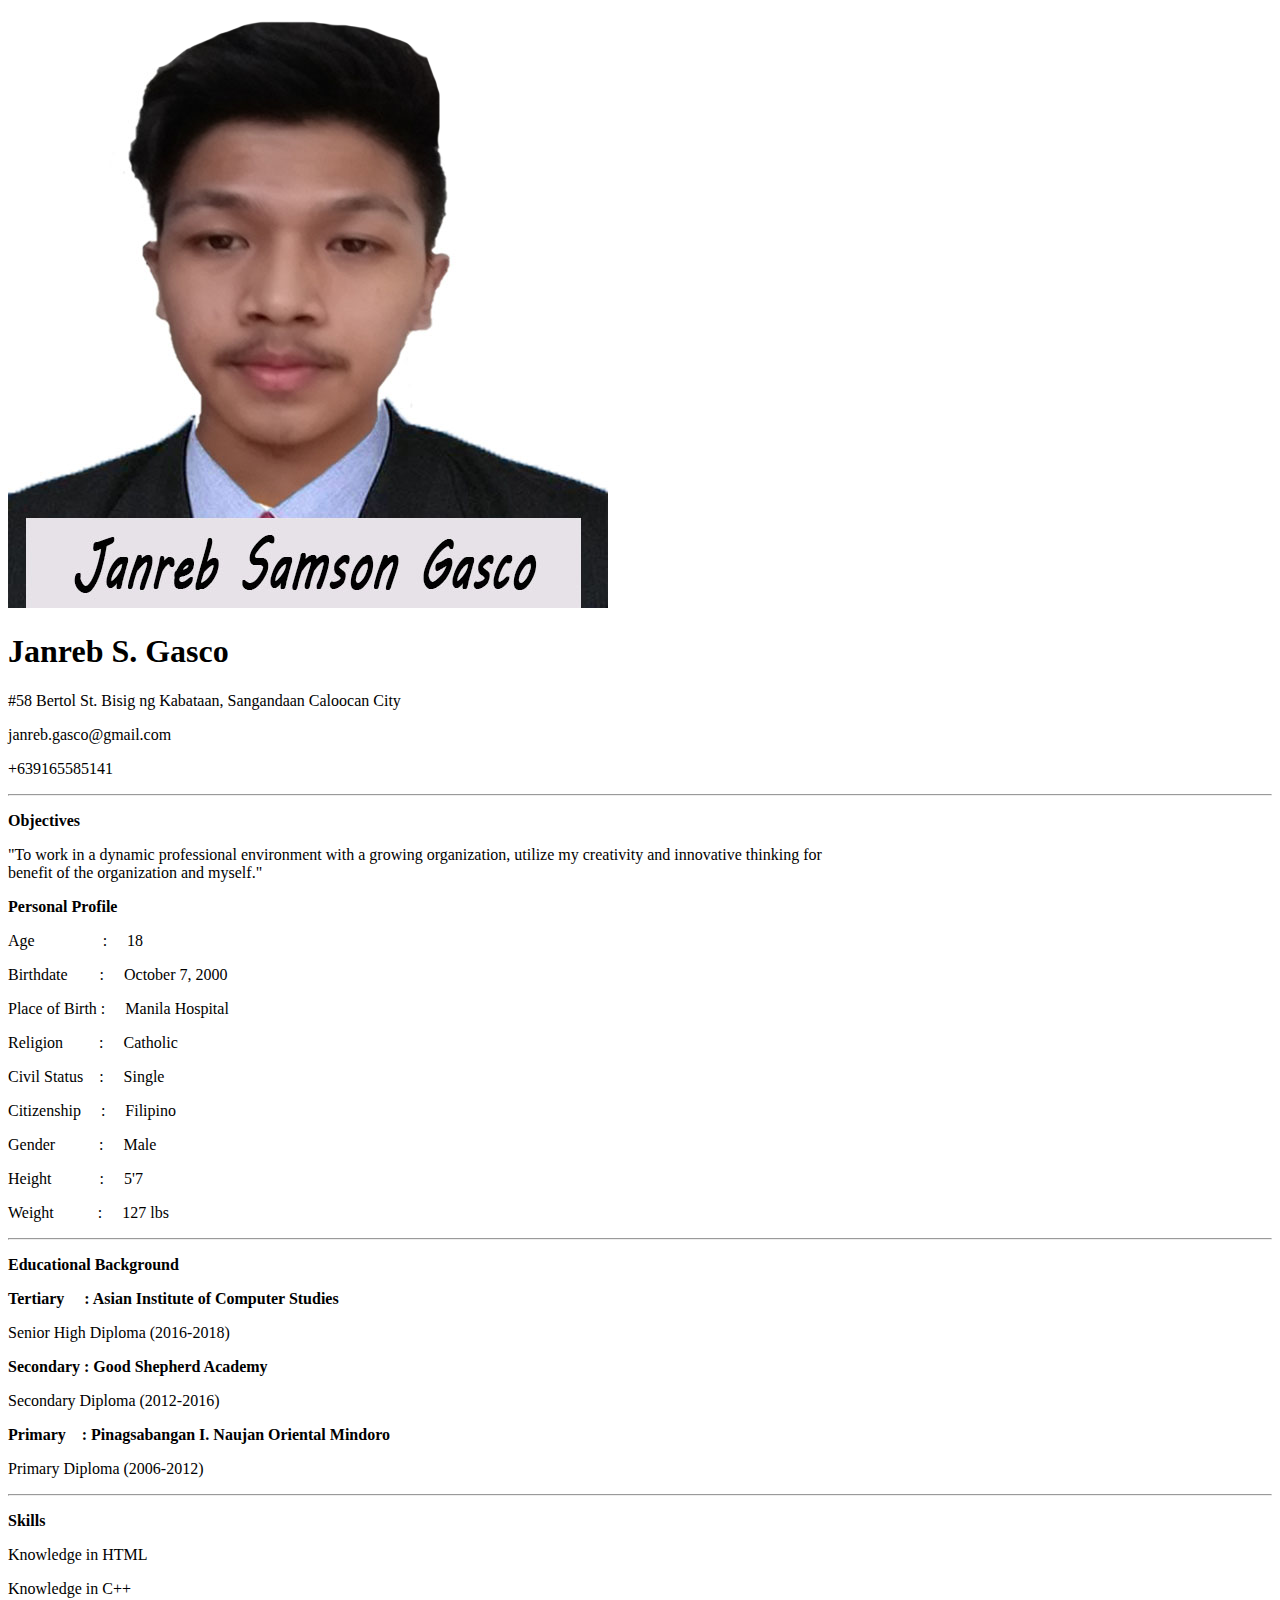
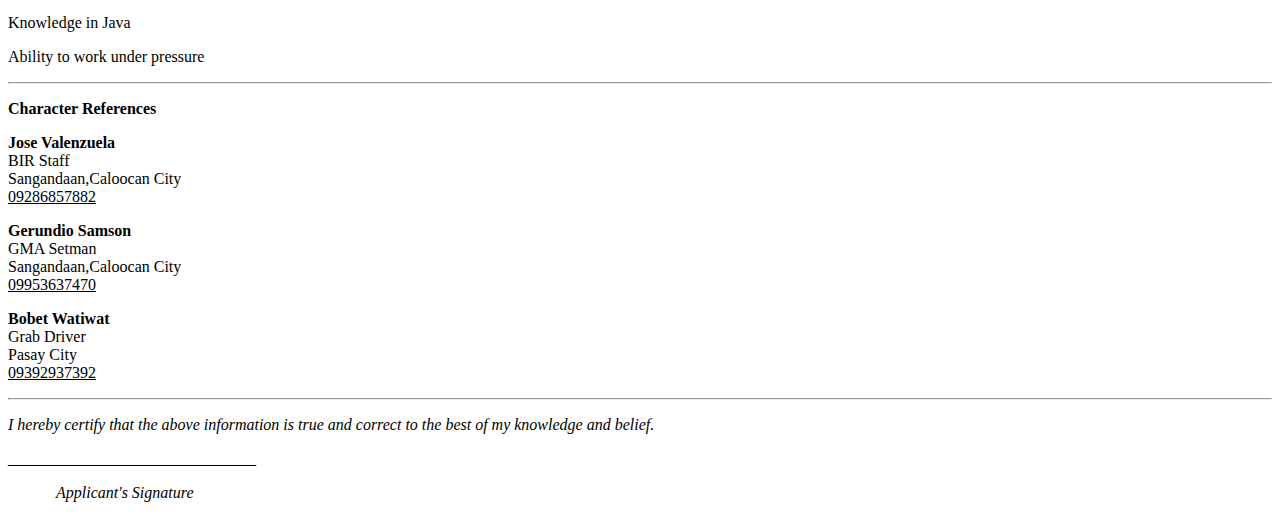
<file: resume.html>
<!DOCTYPE html>
<html>
<head>
	<title>Resume</title>
	<link rel="stylesheet" href="style.css" />
</head>
<body>

	<img class="img2x2" src="2x2.png">
	<h1 class="txtName">Janreb S. Gasco</h1>
	<p class="txtHeader">#58 Bertol St. Bisig ng Kabataan, Sangandaan Caloocan City</p>
	<p class="txtHeader">janreb.gasco@gmail.com</p>
	<p class="txtHeader">+639165585141</p>
	<div class="txtFLine"><hr/></div>

	<p class="txtObjectives"><b>Objectives</b></p>
	<p class="txtObjectivesContent">"To work in a dynamic professional environment with a growing organization, utilize my creativity and innovative thinking for <br/>benefit of the organization and myself."</p>
	<p class="txtInfo"><b>Personal Profile</b></p>
	<p class="txtInfoContent">Age &emsp;&emsp;&emsp;&emsp;:&emsp; 18</p>
	<p class="txtInfoContent">Birthdate&emsp;&emsp;:&emsp; October 7, 2000</p>
	<p class="txtInfoContent">Place of Birth :&emsp; Manila Hospital</p>
	<p class="txtInfoContent">Religion &emsp;&emsp;:&emsp; Catholic</p>
	<p class="txtInfoContent">Civil Status&emsp;:&emsp; Single</p>
	<p class="txtInfoContent">Citizenship &emsp;:&emsp; Filipino</p>
	<p class="txtInfoContent">Gender&emsp;&emsp;&nbsp;&nbsp;&nbsp;:&emsp; Male</p>
	<p class="txtInfoContent">Height&emsp;&emsp;&emsp;:&emsp; 5'7</p>
	<p class="txtInfoContent">Weight&emsp;&emsp;&nbsp;&nbsp;&nbsp;:&emsp; 127 lbs</p>
	<div class="txtSLine"><hr/></div>

	<p class="txtEducBack"><b>Educational Background</b></p>
	<p class="txtEducBackContent"><b>Tertiary &emsp;: Asian Institute of Computer Studies</b></p>
	<p class="txtEducBackContentSub">Senior High Diploma (2016-2018)</p>
	<p class="txtEducBackContent"><b>Secondary : Good Shepherd Academy</b></p>
	<p class="txtEducBackContentSub">Secondary Diploma (2012-2016)</p>
	<p class="txtEducBackContent"><b>Primary&emsp;:  Pinagsabangan I. Naujan Oriental Mindoro</b></p>
	<p class="txtEducBackContentSub">Primary Diploma (2006-2012)</p>
	<div class="txtTLine"><hr/></div>

	<p class="txtSkills"><b>Skills</b></p>
	<p class="txtSkillsContent">Knowledge in HTML</p>
	<p class="txtSkillsContent">Knowledge  in C++</p>
	<p class="txtSkillsContent">Knowledge  in Java</p>
	<p class="txtSkillsContent">Ability to work under pressure</p>
	<div class="txtFLine"><hr/></div>

	<p class="txtRef"><b>Character References</b></p>
	<p class="txtRefContent"><b>Jose Valenzuela</b><br/>BIR Staff<br/>Sangandaan,Caloocan City<br/><u>09286857882 </u></p>
	<p class="txtRefContent"><b>Gerundio Samson</b><br/>GMA Setman<br/>Sangandaan,Caloocan City<br/><u>09953637470</u></p>
	<p class="txtRefContent"><b>Bobet Watiwat</b><br/>Grab Driver <br/>Pasay City<br/><u>09392937392</u><br/></p>
	<div class="txtFifthLine"><hr/></div>
	<p class="txtCertify"><i>I hereby certify that the above information is true and correct to the best of my knowledge and belief.</i></p>

	<p class="txtSign">_______________________________</p>
	<p class="txtSign">&emsp;&emsp;&emsp;<i>Applicant's Signature</i></p>

</body>
</html>
</file>
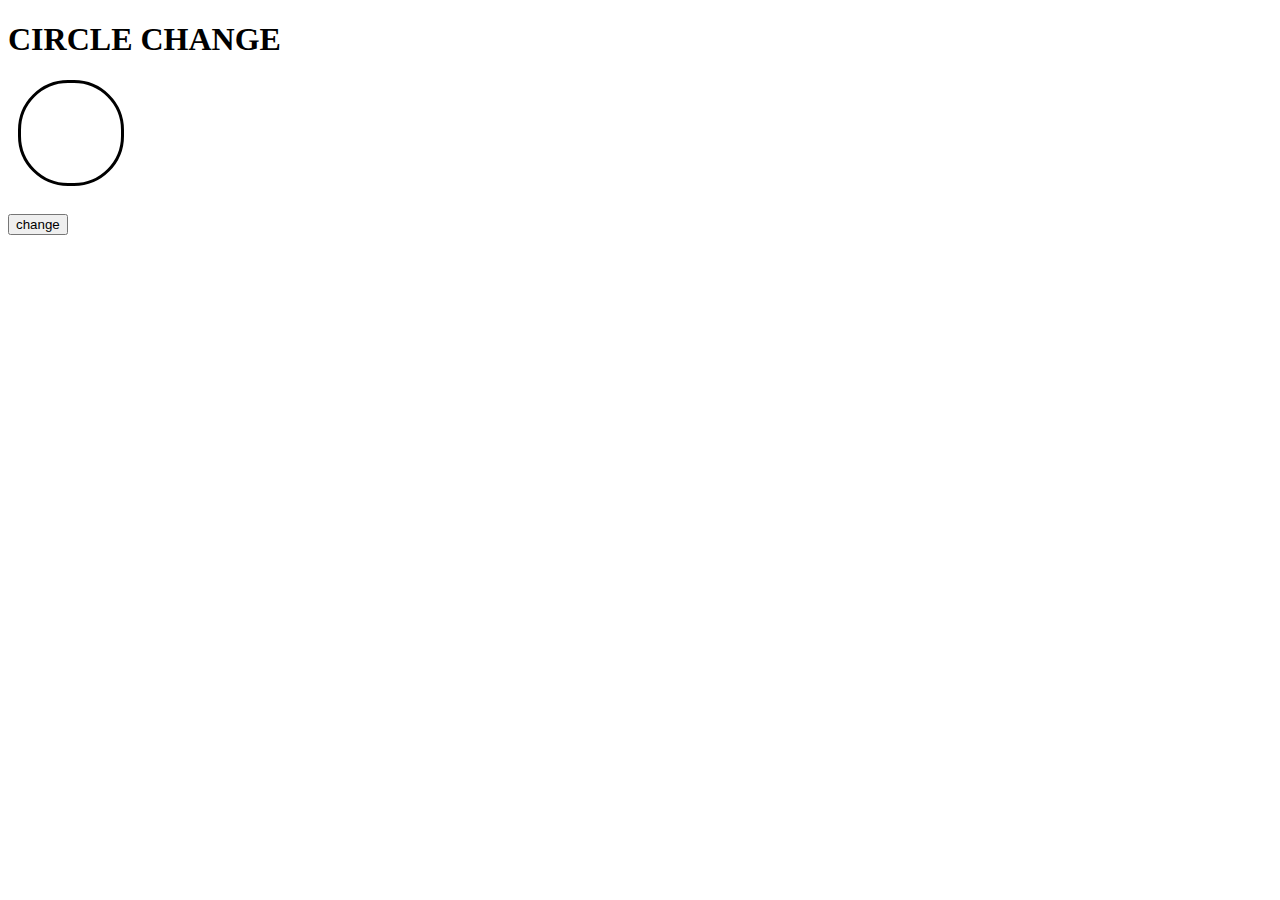
<file: sample.html>
<!DOCTYPE html>
<html>
<head>
	<title>CIRCLE</title>
</head>
<body>

<h1>CIRCLE CHANGE</h1>
<div id="box" class="circle"></div>
<br/>

<button onclick="change_color()">change</button>
</body>
<script type="text/javascript">
	var tmp=0, color_name="";
	function change_color() {
		tmp++;
		color_name+="\n"+'<div id="' + width +'" class="boxY"></div>';
		document.getElementById('box').style.background=colors(tmp);
		console.log();
	}
	function change_color()
	{
		switch(tmp){
			case 1: color="red";break;
			case 2: color="pink";break;
			case 3: color="green";break;
			case 4: color="yellow";break;
			case 5: color="blue";break;
			case 6: color="violet";break;
			default:color="white";break;
		}
		if(tmp>=6){
			tmp=0;
		}
		return color_name;
	}
</script>
<style type="text/css">
.circle{
	height: 100px;
	width: 100px;
	border-radius: 50px;
	margin: 10px;
	border: solid;
	
}

</style>
</html>
</file>
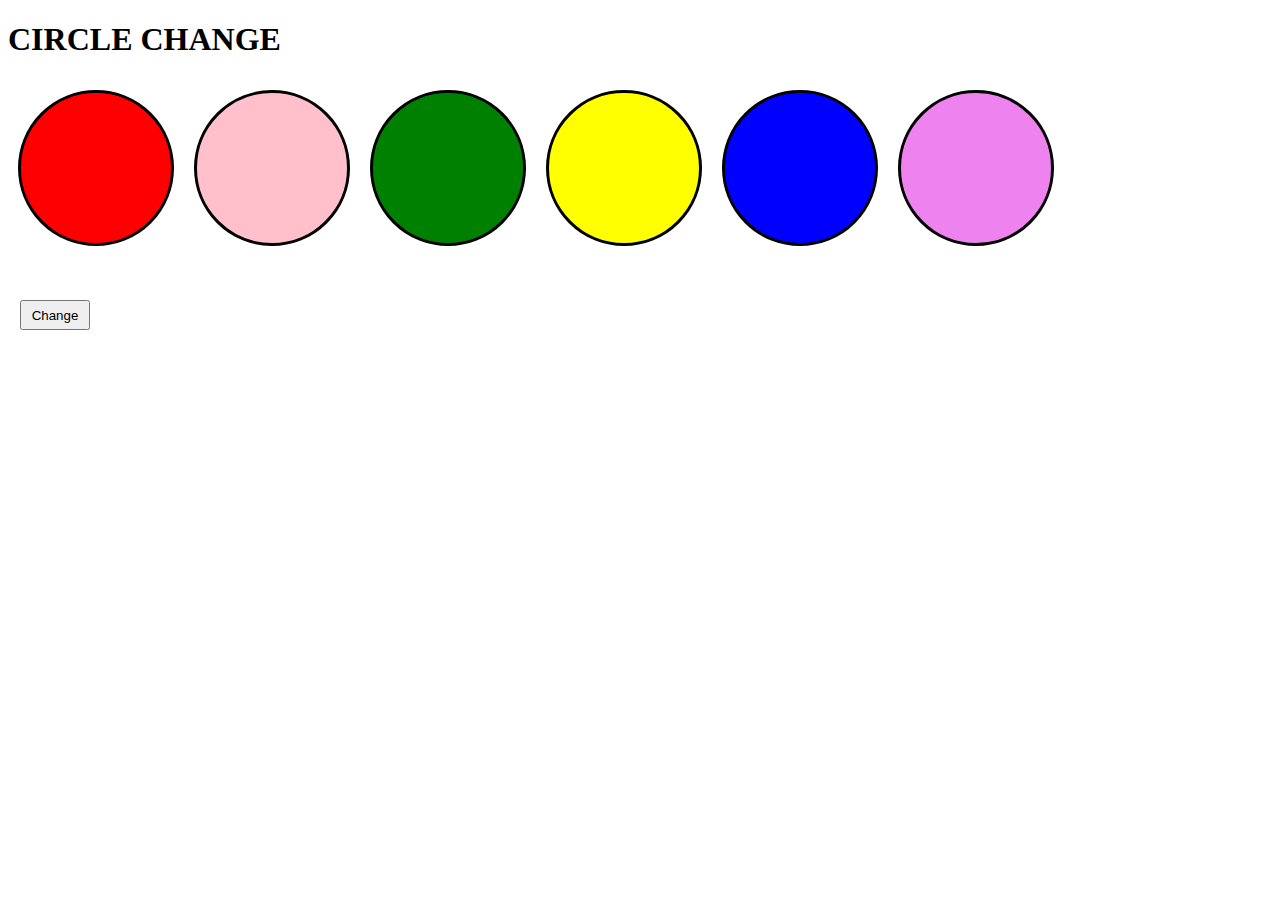
<file: Gasco Janreb/Color Changing Circle.html>
<!DOCTYPE html>
<html>
<head>
	<title>Circle Change</title>
</head>
<body>
<h1>CIRCLE CHANGE</h1>
<div class="circle" id="color1"></div>
<div class="circle" id="color2"></div>
<div class="circle" id="color3"></div>
<div class="circle" id="color4"></div>
<div class="circle" id="color5"></div>
<div class="circle" id="color6"></div>
<br>
<button id="button1" onclick="change_color()">Change</button> 
</body>
</html>

<style type="text/css">
#button1{
	position: fixed;
	top: 300px;
	left: 20px;
	height: 30px;
	width: 70px;

}
.circle{
	height: 150px;
	width: 150px;
	border-radius: 100px;
	margin: 10px;
	border: solid;
	float: left;
}
#color1{

	background: red;
}
#color2{
	background:pink;
}
#color3{
	background:green;
}
#color4{
	background:yellow;
}
#color5{
	background:blue;
}
#color6{
	background:violet;
}
</style>

<script type="text/javascript">

var count=0;
function change_color()
{	
	count +=1;

	if(count>=6){
		count=0;
	}
	else{

	}
	if (count==1) {
	document.getElementById("color1").style.background = "violet";
	document.getElementById("color2").style.background = "red";
	document.getElementById("color3").style.background = "pink";
	document.getElementById("color4").style.background = "green";
	document.getElementById("color5").style.background = "yellow";
	document.getElementById("color6").style.background = "blue";
	}
	else if (count==2) {
	document.getElementById("color1").style.background = "blue";
	document.getElementById("color2").style.background = "violet";
	document.getElementById("color3").style.background = "red";
	document.getElementById("color4").style.background = "pink";
	document.getElementById("color5").style.background = "green";
	document.getElementById("color6").style.background = "yellow";
	}
	else if (count==3) {
	document.getElementById("color1").style.background = "yellow";
	document.getElementById("color2").style.background = "blue";
	document.getElementById("color3").style.background = "violet";
	document.getElementById("color4").style.background = "red";
	document.getElementById("color5").style.background = "pink";
	document.getElementById("color6").style.background = "green";
	}
	else if (count==4) {
	document.getElementById("color1").style.background = "green";
	document.getElementById("color2").style.background = "yellow";
	document.getElementById("color3").style.background = "blue";
	document.getElementById("color4").style.background = "violet";
	document.getElementById("color5").style.background = "red";
	document.getElementById("color6").style.background = "pink";
	}
	else if (count==5) {
	document.getElementById("color1").style.background = "pink";
	document.getElementById("color2").style.background = "green";
	document.getElementById("color3").style.background = "yellow";
	document.getElementById("color4").style.background = "blue";
	document.getElementById("color5").style.background = "violet";
	document.getElementById("color6").style.background = "red";
	}
	else if(count==0){
	document.getElementById("color1").style.background = "red";
	document.getElementById("color2").style.background = "pink";
	document.getElementById("color3").style.background = "green";
	document.getElementById("color4").style.background = "yellow";
	document.getElementById("color5").style.background = "blue";
	document.getElementById("color6").style.background = "violet";
	}
}

</script>
</file>
<file: style.css>
/* Created Using Easy HTML v1.2.5 */
/* https://play.google.com/store/apps/details?id=ak.andro.easyhtml */
</file>
<file: BOX GENERATOR HTML/Gasco, Janreb S/Gasco, Janreb S/css/mystyle.css>
body{
	background: grey;
}
.boxY{
	height: 100px;
	width: 100px;
	margin: 10px;
	border: solid;
	float: left;
	display: inline-block;
	clear: left;
}
.boxX{
	height: 100px;
	width: 100px;
	margin: 10px;
	border: solid;
	float: left;
}
#BoxGen{
	font-size:30px;
	text-align: center;
	font-weight: bold;
}
#txtHeight{
	font-size: 20px;
	font-family: calibri;
	position: absolute;
	top: 60px;
	left: 380px;
}
#cboFNum{
	position: absolute;
	top: 84px;
	left: 440px;
}
#txtWidth{
	font-size: 20px;
	font-family: calibri;
	position: absolute;
	top: 60px;
	right: 400px;
}
#cboSNum{
	position: absolute;
	top: 84px;
	right: 300px;
}
#box1{
	background: #2d3953;
}
#box2{
	background: #52a9cb;
}
#box3{
	background: #6b9a1c;
}
#box4{
	background: #a5b62b;
}
#box5{
	background: #524f73;
}
#box6{
	background: #63245e;
}
#box7{
	background: #0c5528;
}
#box8{
	background: #ac97ad;
}
#box9{
	background: #e6da1d;
}
#box10{
	background: #a8ed1d;
}
</file>
